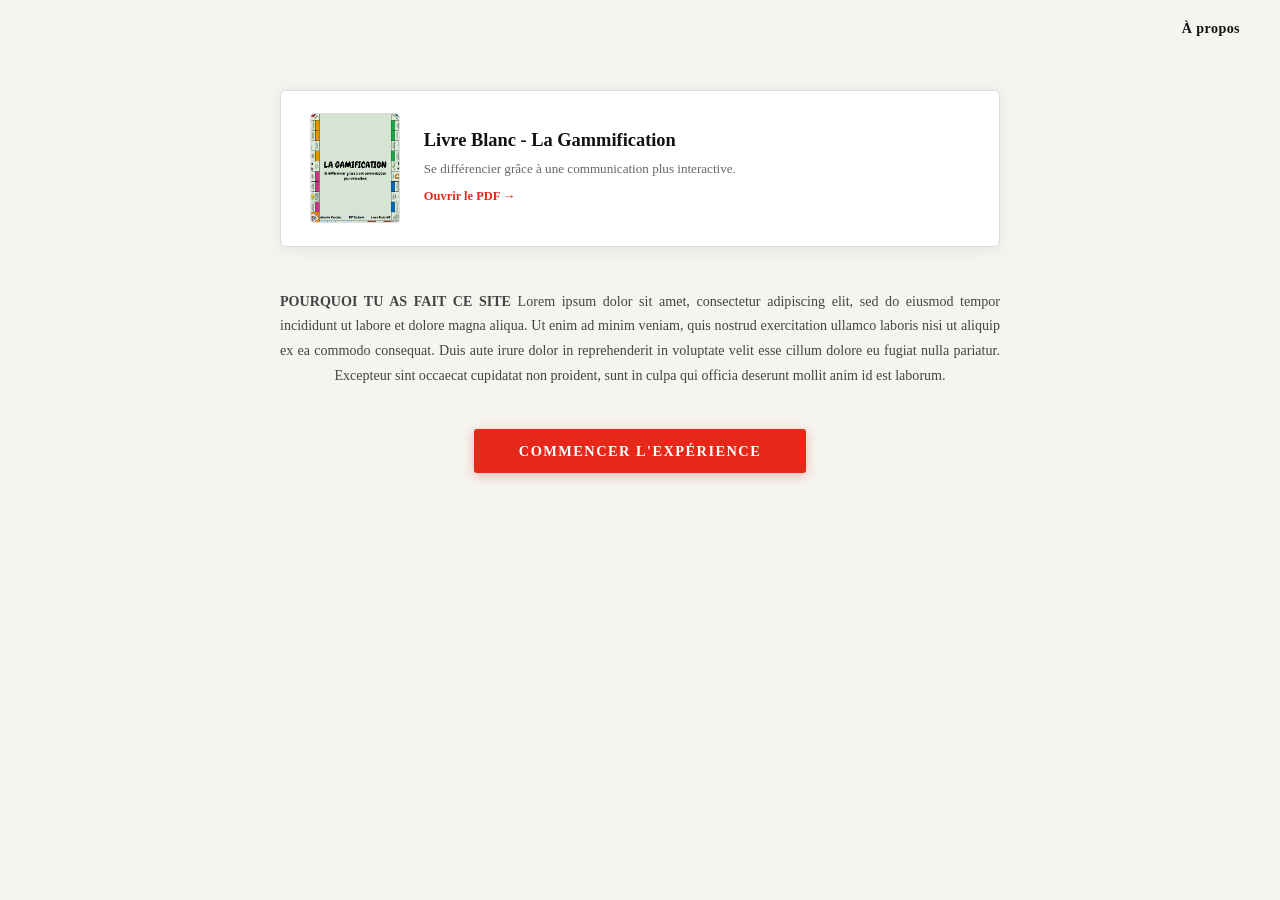
<file: index.html>
<!DOCTYPE html>
<html lang="fr">
<head>
  <title>Accueil</title>
  <script src="header.js"></script>
</head>
<body>

  <!-- Lien À propos -->
  <nav class="navbar">
    <div class="navbar__actions">
      <a href="apropos.html" class="navbar__apropos">À propos</a>
    </div>
  </nav>

  <main class="page">

    <section class="hero">

      <!-- Encart document PDF -->
      <a href="Documents/PDF.pdf" class="card" target="_blank" rel="noopener">
        <div class="card__illustration">
          <img src="Images/TestA.png" alt="Illustration du document">
        </div>
        <div class="card__body">
          <h2 class="card__title">Livre Blanc - La Gammification</h2>
          <p class="card__sub">Se différencier grâce à une communication plus interactive.</p>
          <span class="card__link">Ouvrir le PDF →</span>
        </div>
      </a>

      <!-- Texte introductif -->
      <p class="hero__latin">
        <b>POURQUOI TU AS FAIT CE SITE</b>
        Lorem ipsum dolor sit amet, consectetur adipiscing elit, sed do eiusmod tempor incididunt ut labore et dolore magna aliqua.
        Ut enim ad minim veniam, quis nostrud exercitation ullamco laboris nisi ut aliquip ex ea commodo consequat.
        Duis aute irure dolor in reprehenderit in voluptate velit esse cillum dolore eu fugiat nulla pariatur.
        Excepteur sint occaecat cupidatat non proident, sunt in culpa qui officia deserunt mollit anim id est laborum.
      </p>

      <!-- Bouton d'action pour commencer -->
      <a href="start.html" class="btn btn--cta">COMMENCER L'EXPÉRIENCE</a>
      

    </section>

  </main>

</body>
</html>
</file>
